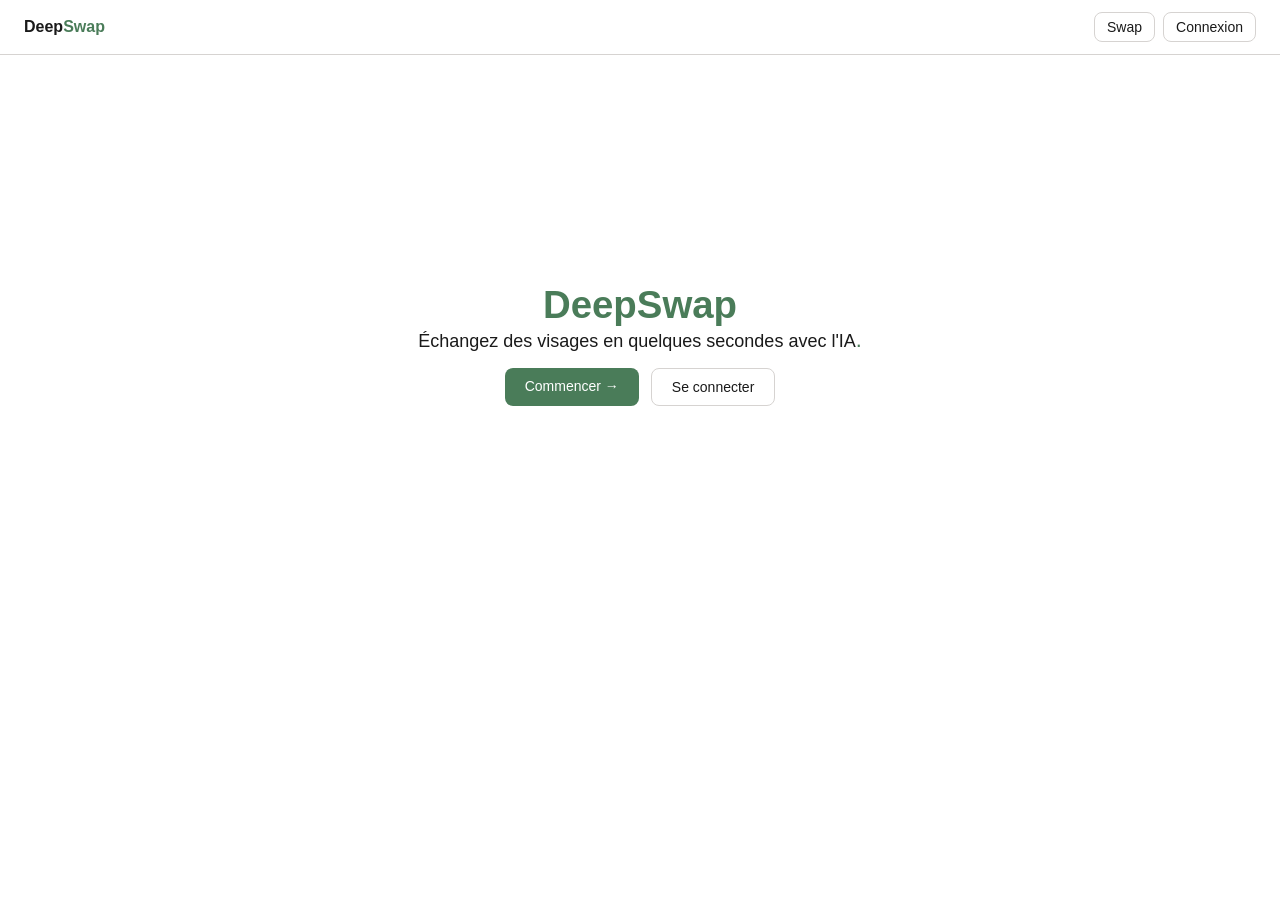
<file: website/frontend/pages/index.html>
<!DOCTYPE html>
<html lang="fr">
<head>
  <meta charset="UTF-8">
  <meta name="viewport" content="width=device-width, initial-scale=1.0">
  <title>FaceSwap</title>
  <link rel="stylesheet" href="../styles/main.css"></head>
<body>
  <nav class="navbar">
    <a href="index.html" class="logo">Deep<span>Swap</span></a>
    <div class="nav-links">
      <a href="swap.html">Swap</a>
      <a href="login.html" id="nav-login">Connexion</a>
      <a href="dashboard.html" id="nav-dashboard" style="display:none">Dashboard</a>
      <button id="nav-logout" style="display:none" onclick="logout()">Déconnexion</button>
    </div>
  </nav>

  <main class="hero">
   <h1>
  <span class="ligne-haut-slogan">DeepSwap</span>
  </h1>
  <p class="ligne-bas-slogan">Échangez des visages en quelques secondes avec l'IA<span class="point-slogan">.</span></p>
    <div class="hero-buttons">
      <a href="swap.html" class="btn-primary">Commencer →</a>
      <a href="login.html" class="btn-ghost">Se connecter</a>
    </div>
  </main>

  <script src="../scripts/auth.js"></script>
</body>
</html>
</file>
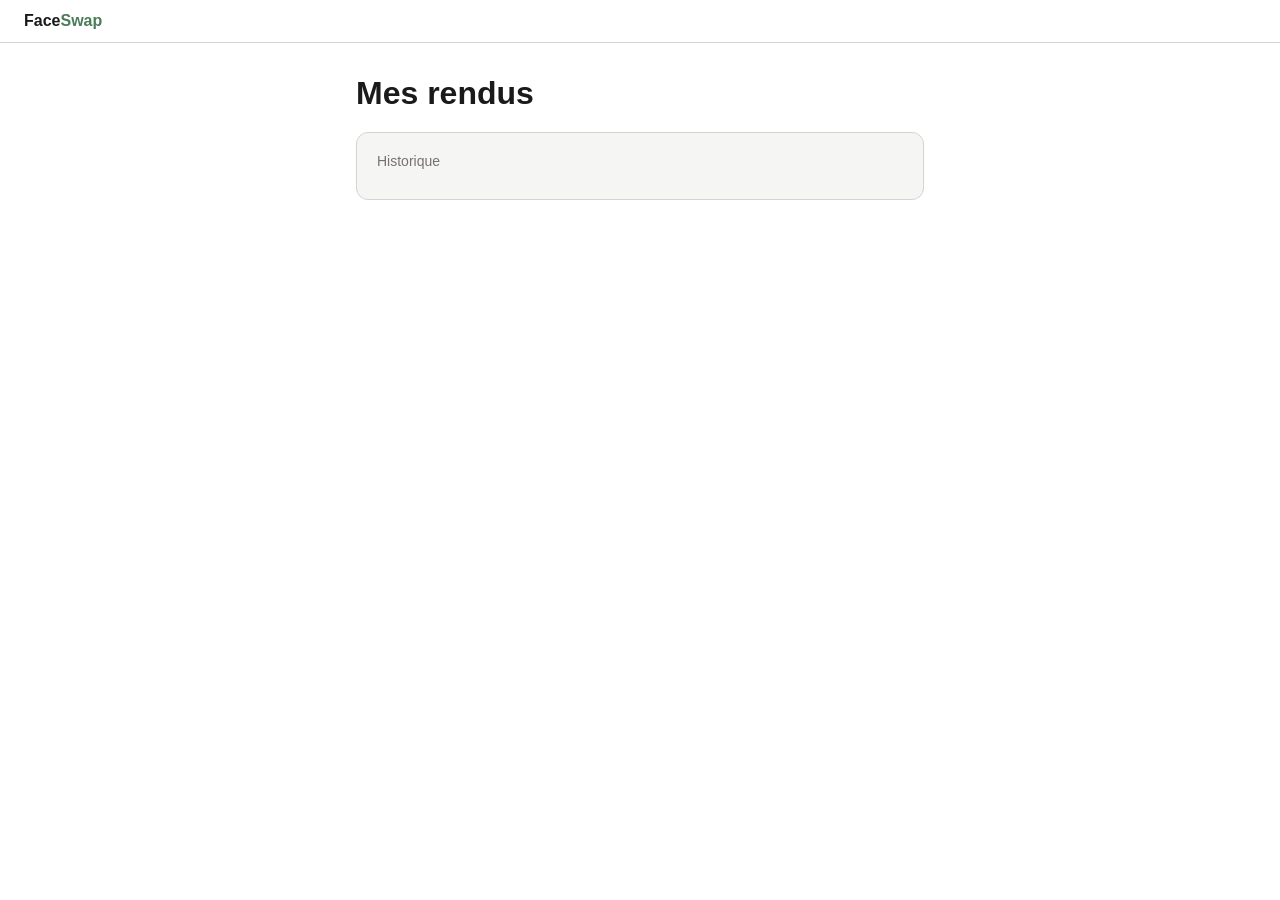
<file: website/frontend/pages/dashboard.html>
<!DOCTYPE html>
<html lang="fr">
<head>
  <meta charset="UTF-8">
  <meta name="viewport" content="width=device-width, initial-scale=1.0">
  <title>Dashboard — FaceSwap</title>
  <link rel="stylesheet" href="../styles/main.css"></head>
<body>
  <nav class="navbar">
    <a href="index.html" class="logo">Face<span>Swap</span></a>
  </nav>

  <main class="dashboard-page">
    <h1>Mes rendus</h1>

    <div class="card">
      <p class="label">Historique</p>
    </div>

  </main>

</body>
</html>
</file>
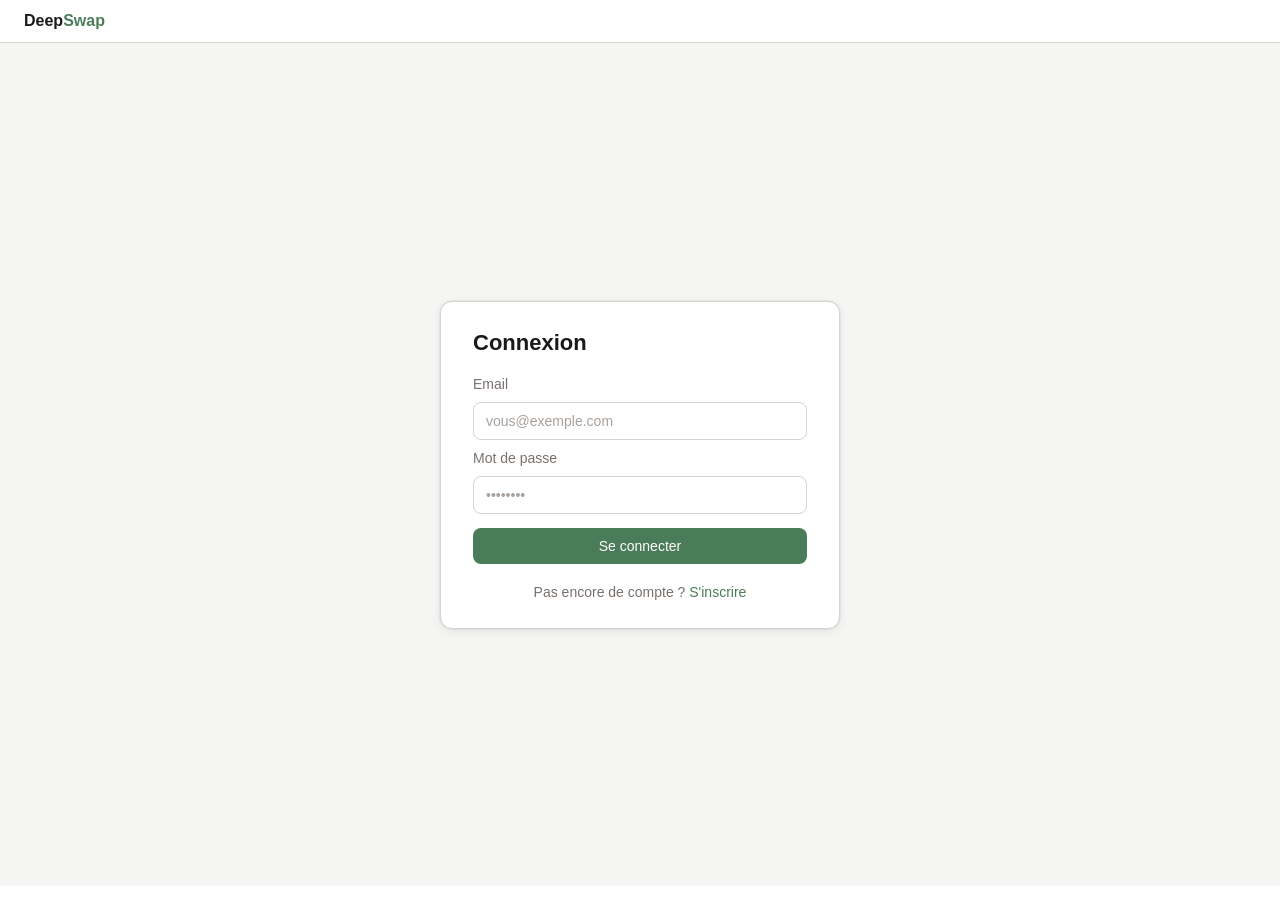
<file: website/frontend/pages/login.html>
<!DOCTYPE html>
<html lang="fr">
<head>
  <meta charset="UTF-8">
  <meta name="viewport" content="width=device-width, initial-scale=1.0">
  <title>Connexion — DeepSwap</title>
  <link rel="stylesheet" href="../styles/main.css">
</head>
<body>
  <nav class="navbar">
    <a href="index.html" class="logo">Deep<span>Swap</span></a>
  </nav>

  <main class="form-page">
    <div class="card">
      <h1>Connexion</h1>
      <form id="login-form">
        <div>
          <p class="label">Email</p>
          <input type="email" id="email" placeholder="vous@exemple.com" required>
        </div>
        <div>
          <p class="label">Mot de passe</p>
          <input type="password" id="password" placeholder="••••••••" required>
        </div>
        <p id="error" class="error" style="display:none"></p>
        <button type="submit" class="btn-primary">Se connecter</button>
      </form>
      <p class="form-link">Pas encore de compte ? <a href="register.html">S'inscrire</a></p>
    </div>
  </main>

  <script src="../scripts/auth.js"></script>
  <script src="../scripts/login.js"></script>
</body>
</html>
</file>
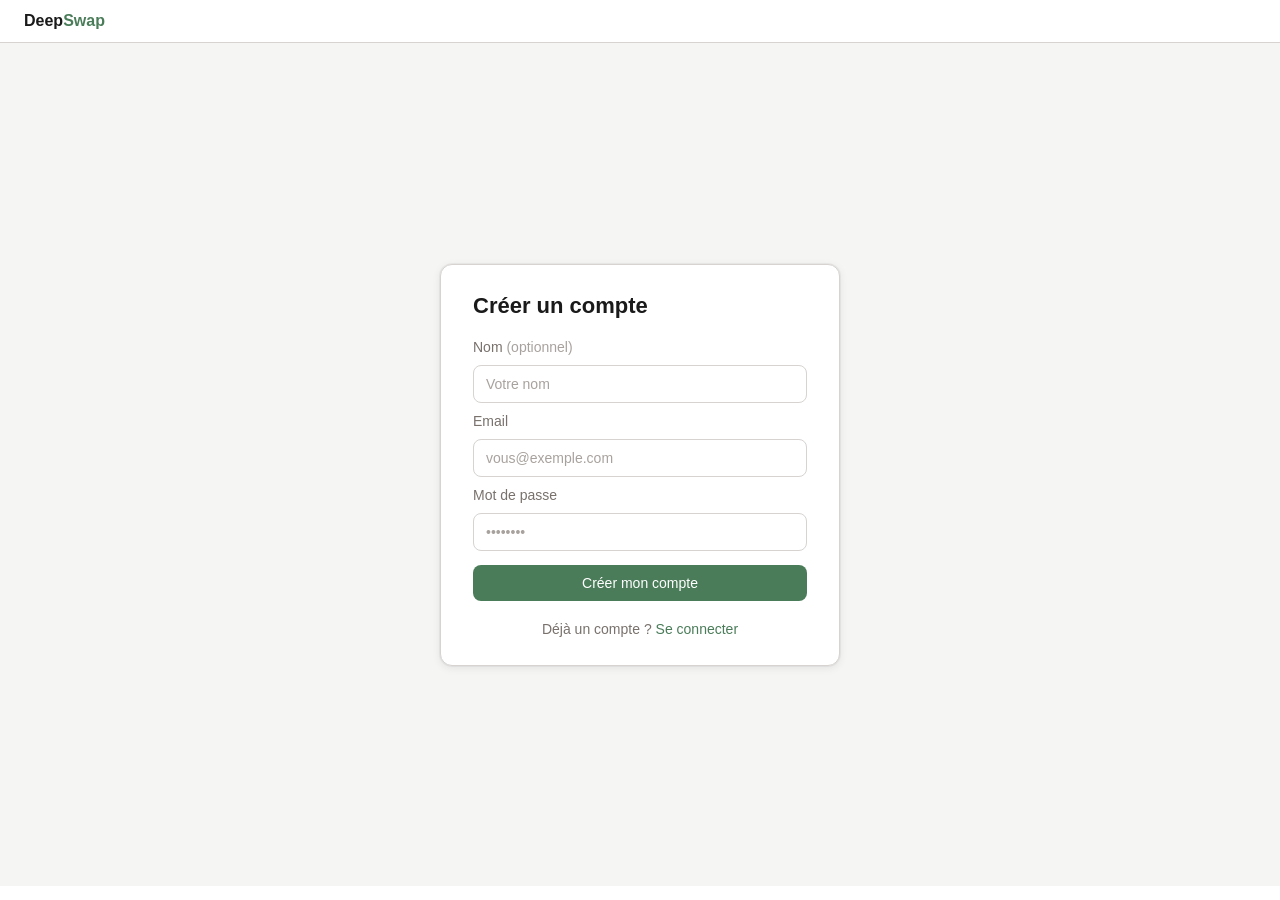
<file: website/frontend/pages/register.html>
<!DOCTYPE html>
<html lang="fr">
<head>
  <meta charset="UTF-8">
  <meta name="viewport" content="width=device-width, initial-scale=1.0">
  <title>Inscription — DeepSwap</title>
  <link rel="stylesheet" href="../styles/main.css">
</head>
<body>
  <nav class="navbar">
    <a href="index.html" class="logo">Deep<span>Swap</span></a>
  </nav>

  <main class="form-page">
    <div class="card">
      <h1>Créer un compte</h1>
      <form id="register-form">
        <div>
          <p class="label">Nom <span style="color:#a8a29e">(optionnel)</span></p>
          <input type="text" id="name" placeholder="Votre nom">
        </div>
        <div>
          <p class="label">Email</p>
          <input type="email" id="email" placeholder="vous@exemple.com" required>
        </div>
        <div>
          <p class="label">Mot de passe</p>
          <input type="password" id="password" placeholder="••••••••" required>
        </div>
        <p id="error" class="error" style="display:none"></p>
        <button type="submit" class="btn-primary">Créer mon compte</button>
      </form>
      <p class="form-link">Déjà un compte ? <a href="login.html">Se connecter</a></p>
    </div>
  </main>

  <script src="../scripts/auth.js"></script>
  <script src="../scripts/register.js"></script>
</body>
</html>
</file>
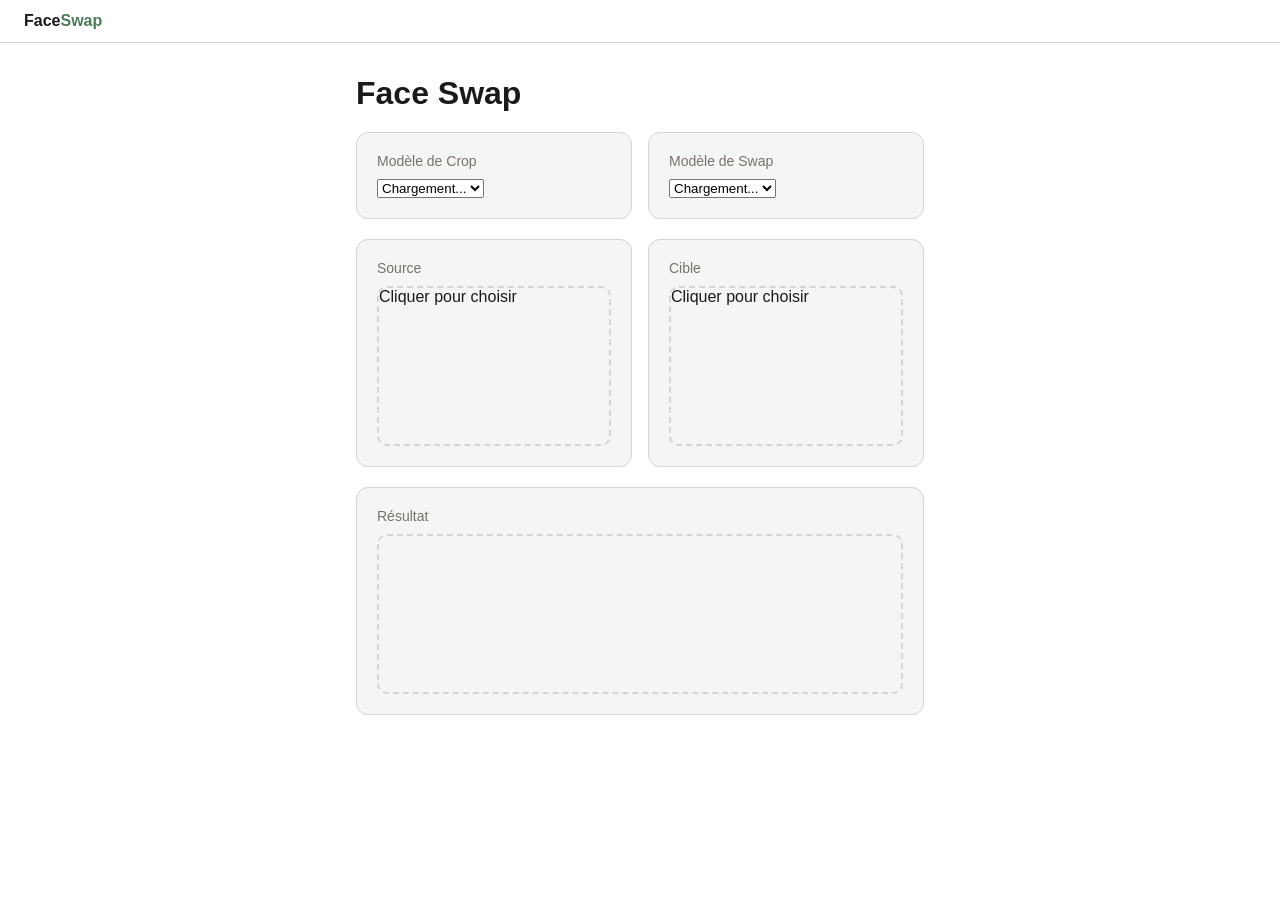
<file: website/frontend/pages/swap.html>
<!DOCTYPE html>
<html lang="fr">
<head>
  <meta charset="UTF-8">
  <meta name="viewport" content="width=device-width, initial-scale=1.0">
  <title>Swap — FaceSwap</title>
  <link rel="stylesheet" href="../styles/main.css">
</head>
<body>
  <nav class="navbar">
    <a href="index.html" class="logo">Face<span>Swap</span></a>
  </nav>

  <main class="swap-page">
    <h1>Face Swap</h1>

    <!-- Choix des modèles -->
    <div class="upload-grid">
      <div class="card">
        <p class="label">Modèle de Crop</p>
        <select id="crop-model-select">
          <option value="">Chargement...</option>
        </select>
      </div>
      <div class="card">
        <p class="label">Modèle de Swap</p>
        <select id="swap-model-select">
          <option value="">Chargement...</option>
        </select>
      </div>
    </div>

    <!-- Upload images -->
    <div class="upload-grid">
      <div class="card">
        <p class="label">Source</p>
        <div class="dropzone" id="drop-source">
          <img id="preview-source" style="display:none; width:100%; height:100%; object-fit:cover; border-radius:8px;">
          <span id="text-source">Cliquer pour choisir</span>
          <input type="file" id="input-source" accept="image/*" style="display:none">
        </div>
      </div>
      <div class="card">
        <p class="label">Cible</p>
        <div class="dropzone" id="drop-target">
          <img id="preview-target" style="display:none; width:100%; height:100%; object-fit:cover; border-radius:8px;">
          <span id="text-target">Cliquer pour choisir</span>
          <input type="file" id="input-target" accept="image/*" style="display:none">
        </div>
      </div>
    </div>

    <!-- Résultat -->
    <div class="card">
      <p class="label">Résultat</p>
      <div class="dropzone" id="result-zone"></div>
    </div>

  </main>
  <script src="../scripts/auth.js"></script>
  <script src="../scripts/swap.js"></script>
</body>
</html>
</file>
<file: website/frontend/styles/main.css>
* { margin: 0; padding: 0; box-sizing: border-box; }

body {
  background: #ffffff;
  color: #1a1a1a;
  font-family: sans-serif;
}

.card {
  background: #f5f5f4;
  border: 1px solid #d6d3d1;
  border-radius: 12px;
  padding: 20px;
}

.label {
  color: #78716c;
  font-size: 0.875rem;
  margin-bottom: 10px;
}

.navbar {
  display: flex;
  align-items: center;
  justify-content: space-between;
  padding: 12px 24px;
  border-bottom: 1px solid #d6d3d1;
}

.nav-links {
  display: flex;
  gap: 8px;
}

.nav-links a, .nav-links button {
  color: #1a1a1a;
  text-decoration: none;
  padding: 6px 12px;
  border: 1px solid #d6d3d1;
  border-radius: 8px;
  background: none;
  cursor: pointer;
  font-size: 0.875rem;
}

.logo {
  font-weight: 700;
  text-decoration: none;
  color: #1a1a1a;
}

.logo span {
  color: #4a7c59;
}

.hero {
  background-repeat: no-repeat;
  background-size: cover;
  background-position: center;
  height: 50vh;
  padding-top: clamp(6rem, 10vw, 12rem);
  padding-bottom: 0;
  padding-left: clamp(2rem, 7vw, 6rem);
  padding-right: clamp(2rem, 7vw, 6rem);
  text-align: center;
  display: flex;
  flex-direction: column;
  align-items: center;
  justify-content: center;
}

.ligne-haut-slogan {
  font-size: larger;
  padding: 0 clamp(1rem, 5vw, 4rem);
  display: inline-block;
  color: #4a7c59;
}

.ligne-bas-slogan {
  font-size: large;
  display: inline-block;
  color: #1a1a1a;
  margin-bottom: 15px;
}

.point-slogan {
  font-size: larger;
  color: #4a7c59;
}

.dropzone {
  border: 2px dashed #d6d3d1;
  border-radius: 10px;
  height: 160px;
}

.hero-buttons {
  display: flex;
  gap: 12px;
}

.btn-primary {
  background: #4a7c59;
  color: white;
  border: none;
  border-radius: 8px;
  padding: 10px 20px;
  cursor: pointer;
  text-decoration: none;
  font-size: 0.875rem;
}

.btn-ghost {
  background: none;
  color: #1a1a1a;
  border: 1px solid #d6d3d1;
  border-radius: 8px;
  padding: 10px 20px;
  cursor: pointer;
  text-decoration: none;
  font-size: 0.875rem;
}

.swap-page {
  max-width: 600px;
  margin: 0 auto;
  padding: 32px 16px;
  display: flex;
  flex-direction: column;
  gap: 20px;
}



.upload-grid {
  display: grid;
  grid-template-columns: 1fr 1fr;
  gap: 16px;
}

.dashboard-page {
  max-width: 600px;
  margin: 0 auto;
  padding: 32px 16px;
  display: flex;
  flex-direction: column;
  gap: 20px;
}

/* ── Form pages (login / register) ─────────────────────────────── */
.form-page {
  min-height: calc(100vh - 57px); /* 57px = hauteur navbar */
  display: flex;
  align-items: center;
  justify-content: center;
  padding: 24px 16px;
  background: #f5f5f4;
}

.form-page .card {
  width: 100%;
  max-width: 400px;
  display: flex;
  flex-direction: column;
  gap: 20px;
  padding: 28px 32px;
  background: #ffffff;
  box-shadow: 0 2px 8px rgba(0, 0, 0, 0.08), 0 0 0 1px rgba(0, 0, 0, 0.04);
}

.form-page h1 {
  font-size: 1.375rem;
  font-weight: 700;
  color: #1a1a1a;
}

.form-page form {
  display: flex;
  flex-direction: column;
  gap: 10px;
}

.form-page input[type="text"],
.form-page input[type="email"],
.form-page input[type="password"] {
  width: 100%;
  padding: 10px 12px;
  border: 1px solid #d6d3d1;
  border-radius: 8px;
  font-size: 0.875rem;
  background: #ffffff;
  color: #1a1a1a;
  outline: none;
  transition: border-color 0.15s;
}

.form-page input[type="text"]:focus,
.form-page input[type="email"]:focus,
.form-page input[type="password"]:focus {
  border-color: #4a7c59;
}

.form-page input::placeholder {
  color: #a8a29e;
}

.form-page .btn-primary {
  width: 100%;
  margin-top: 4px;
}

.error {
  color: #dc2626;
  font-size: 0.8125rem;
  margin: 0;
}

.form-link {
  text-align: center;
  font-size: 0.875rem;
  color: #78716c;
  margin: 0;
}

.form-link a {
  color: #4a7c59;
  text-decoration: none;
  font-weight: 500;
}

.form-link a:hover {
  text-decoration: underline;
}

/* Media query pour mobiles */
@media (max-width: 600px) {
  .swap-page,
  .dashboard-page {
    max-width: 100%;
    padding: 8px 4px;
    gap: 12px;
  }

  .upload-grid {
    grid-template-columns: 1fr;
    gap: 12px;
  }

  .dropzone {
    height: 140px;
  }

  .form-page {
    padding: 16px;
    align-items: center;
  }

  .form-page .card {
    max-width: 100%;
    padding: 20px;
  }
}
</file>
